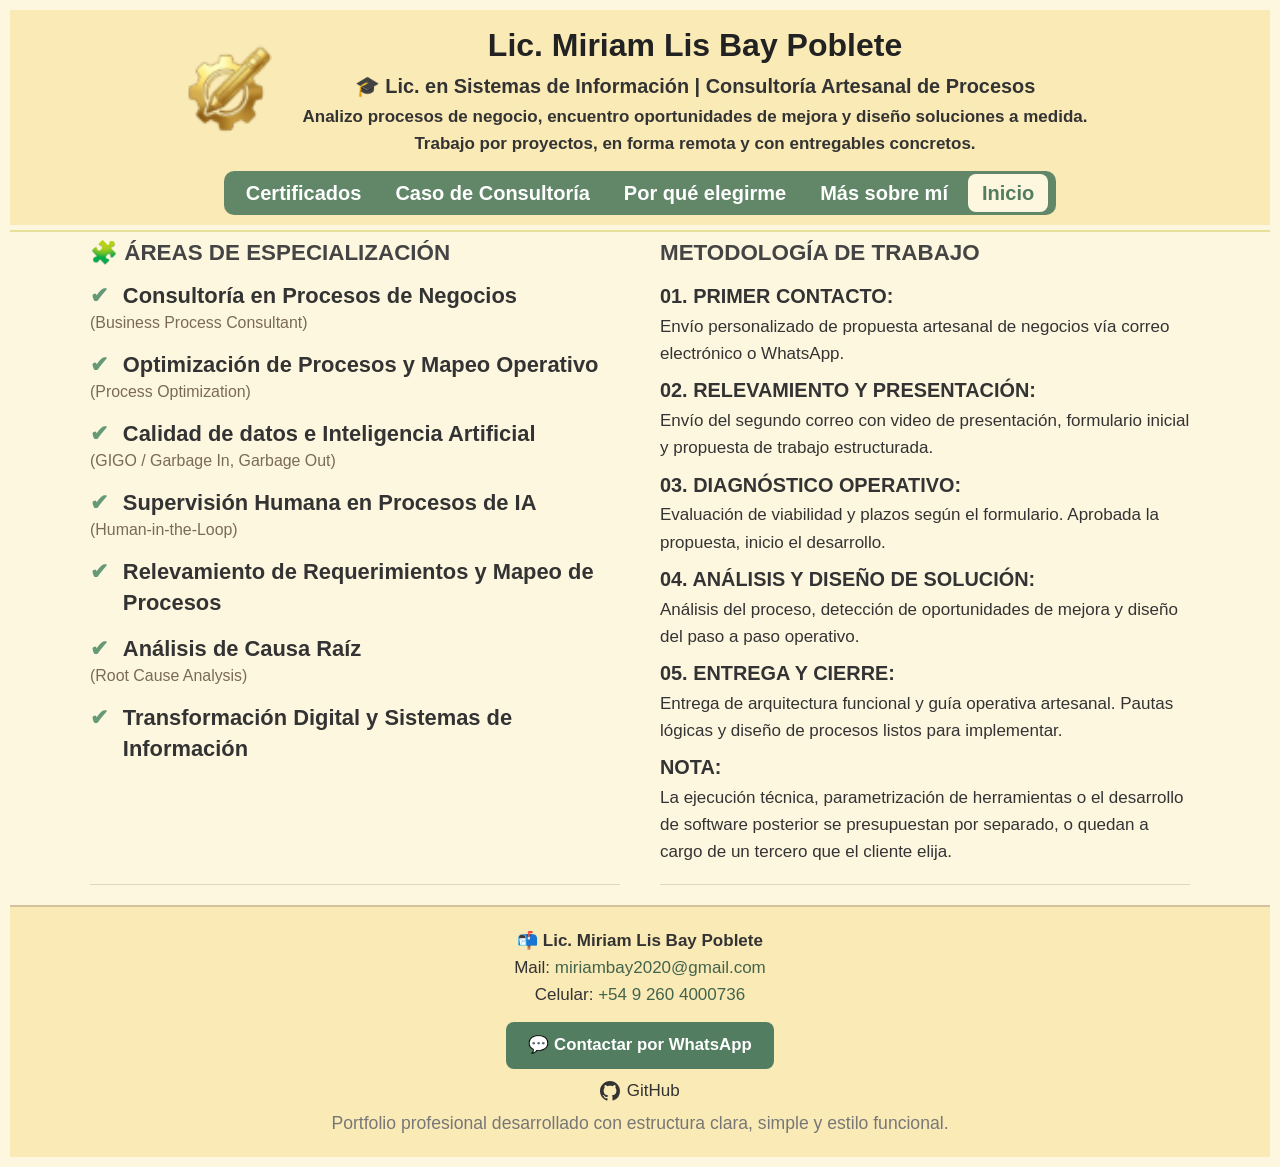
<file: index.html>
<!DOCTYPE html>
<html lang="es">
<head>
  <meta charset="UTF-8" />
  <meta name="viewport" content="width=device-width, initial-scale=1.0" />
  <title>Portfolio de Miriam Lis Bay Poblete</title>
  <link rel="stylesheet" href="style.css" />
  <!-- Favicon -->
  <link rel="icon" href="favicon.ico" sizes="any" />
  <link rel="icon" type="image/png" href="favicon.png" />
  <link rel="apple-touch-icon" href="apple-touch-icon.png" />
  <meta name="description" content="Servicios freelance en sistemas, diseño web y optimización técnico-administrativa. Portfolio profesional de Miriam Lis Bay.">
</head>
<body>

  <header>
    <div class="header-brand">
      <img class="logo" src="logo.png" width="90" height="90" alt="Logo de Miriam Lis Bay Poblete, Consultoría Artesanal de Procesos: un engranaje con un lápiz" />
      <div class="header-textos">
        <h1>Lic. Miriam Lis Bay Poblete</h1>
        <h3>🎓 Lic. en Sistemas de Información | Consultoría Artesanal de Procesos</h3>
        <h4>Analizo procesos de negocio, encuentro oportunidades de mejora y diseño soluciones a medida. Trabajo por proyectos, en forma remota y con entregables concretos.</h4>
      </div>
    </div>

    <!-- Barra de navegación superior -->
  <nav class="top-nav" aria-label="Menú principal">
    <a class="nav-link" href="#certificados">Certificados</a>
    <a class="nav-link" href="#casos">Caso de Consultoría</a>
    <a class="nav-link" href="#habilidades">Por qué elegirme</a>
    <a class="nav-link" href="#mas-sobre-mi">Más sobre mí</a>
    <a class="nav-link" href="#inicio">Inicio</a>
  </nav>
  </header>
  <hr>

  <!-- ====== PESTAÑA: MÁS SOBRE MÍ (antes portfolio.pdf) ====== -->
  <section id="mas-sobre-mi" class="panel">
    <h2>Más sobre mí</h2>
    <p class="panel-sub">Licenciada en Sistemas de Información | Business Process Consultant</p>
    <p>Soy Licenciada en Sistemas de Información e hija de comerciante. Conozco la lógica de los procesos y también la realidad del mostrador, gracias a mis años de trayectoria en el mundo corporativo. Hoy pongo esa experiencia al servicio de negocios que buscan ganar claridad, optimizar su día a día y crecer de forma ordenada.</p>
    <p class="filosofia"><strong>Filosofía de trabajo:</strong> Primero comprender. Después simplificar. Luego organizar. Y recién al final, automatizar.</p>

    <h3>Formación y capacitación</h3>
    <ul class="panel-list">
      <li>Licenciada en Sistemas de Información | Analista de Sistemas | Programadora</li>
      <li>Formación complementaria en HTML, CSS, Git, GitHub y Herramientas Ágiles</li>
      <li>Inteligencia Artificial para la Productividad (Nivel Inicial y Avanzado)</li>
      <li>Inglés Técnico intermedio (lectura de documentación técnica)</li>
    </ul>

    <h3>Cómo trabajo</h3>
    <p>No vendo software ni herramientas prefabricadas. Analizo la forma en que su empresa opera, detecto oportunidades de mejora y diseño soluciones adaptadas a la realidad de su negocio para agilizar procesos y documentar el conocimiento.</p>

    <h3>Qué recibe el cliente</h3>
    <ul class="panel-list">
      <li>Diagnóstico integral del proceso actual e identificación de oportunidades de mejora.</li>
      <li>Mapa o diagrama del proceso con propuesta de trabajo adaptada.</li>
      <li>Documentación clara, paso a paso, y recomendaciones funcionales de automatización.</li>
    </ul>

  <h3>Dónde puedo ayudarle</h3>
<ul class="panel-list">
  <li><strong>Tareas administrativas repetitivas:</strong> liberar tiempo para dedicarlo a lo comercial.</li>
  <li><strong>Información en varias planillas:</strong> reunirla en un solo lugar para contar con números claros.</li>
  <li><strong>Procesos que dependen de una sola persona:</strong> Tareas informales que generan demoras o contratiempos cuando alguien falta.</li>
  <li><strong>Atención al cliente:</strong> armar un flujo ordenado para que cada consulta o pedido reciba su respuesta a tiempo.</li>
  <li><strong>Documentación del paso a paso:</strong> formalizar cómo se trabaja para que todo marche sin fricciones.</li>
</ul>

    <h3>Mi perfil profesional</h3>
    <p>LinkedIn: <a href="https://linkedin.com/in/miriambay" target="_blank" rel="noopener noreferrer">linkedin.com/in/miriambay</a></p>

    <p class="volver"><a href="#inicio">← Volver al inicio</a></p>
  </section>

  <!-- ====== PESTAÑA: HABILIDADES ADQUIRIDAS (antes por-que-miriam.pdf) ====== -->
  <section id="habilidades" class="panel">
    <h2>¿Por qué Miriam Lis Bay Poblete?</h2>
    <p>Con más de 25 años de trayectoria en entornos empresariales aplicando normas Kaizen —el sistema de trabajo enfocado a la calidad originado en Toyota— y estándares internacionales, mi forma de trabajar no parte de la teoría: nace de haber estado dentro de las empresas resolviendo situaciones críticas. Durante años me dediqué a ordenar procesos, eliminar fricciones y optimizar tiempos y costos para que cada negocio funcione de manera fluida, coordinada y previsible.</p>
    <p>Hoy elijo ejercer esa experiencia de forma independiente, en modalidad remota, ofreciendo el mismo nivel de exigencia con la flexibilidad de trabajar por proyecto.</p>

    <h3>Trayectoria comprobable</h3>
    <ul class="panel-list">
      <li><strong>Auditorías externas:</strong> calificaciones de 10/10 bajo estándares internacionales de Bureau Veritas y Door Training.</li>
      <li><strong>Gestión bajo presión:</strong> convocada para resolver una situación crítica en una sucursal de la red Peugeot; se diseñó e implementó una estrategia que permitió alcanzar 56 patentamientos en un mes, con cero errores registrales, el mejor resultado histórico de esa sucursal.</li>
      <li><strong>Mejora continua sostenida:</strong> posicioné una sucursal en el 3er puesto nacional de satisfacción del cliente (ranking Peugeot-Citroën Argentina) durante 6 meses consecutivos.</li>
      <li><strong>Liderazgo de equipos:</strong> dirección de equipos de hasta 14 personas, con responsabilidad sobre administración, créditos, cobranzas, tesorería y compras.</li>
      <li><strong>Entornos de alta exigencia:</strong> gestión documental y cumplimiento normativo en sectores regulados como salud y energía (YPF, UTN, hospitales).</li>
      <li><strong>Gestión de calidad en atención al cliente:</strong> a cargo de un equipo que realizaba relevamientos postventa para generar métricas, mejorar procesos puntuales y dar seguimiento directo al personal según los focos auditados por la marca.</li>
      <li><strong>Diseño de canales de venta:</strong> diseño de la base de datos de inventario y la estrategia de catálogo digital en Mercado Libre, que superó las ventas de mostrador tradicional en su primer mes.</li>
    </ul>

    <h3>Mi enfoque</h3>
    <p>El trabajo se apoya en herramientas de mejora continua y análisis de causa raíz, adaptadas a la escala y los recursos reales de cada organización, no a un ideal teórico. El objetivo no es imponer una metodología externa, sino auditar lo que ya existe y hacerlo más eficiente.</p>

    <p class="volver"><a href="#inicio">← Volver al inicio</a></p>
  </section>

  <!-- ====== PESTAÑA: CERTIFICADOS (carrusel) ======
       Para agregar un certificado: copiá un bloque <article class="slide"> completo,
       pegalo debajo del último y cambiá la imagen, el título y los textos.
       El carrusel (carrusel.js) cuenta los certificados solo, no hay que tocar nada más. -->
  <section id="certificados" class="panel">
    <h2>Certificados</h2>
    <p>Títulos y cursos que respaldan mi formación.</p>

    <div class="carrusel" aria-roledescription="carrusel" aria-label="Certificados">
      <button class="flecha ant" aria-label="Certificado anterior">‹</button>
      <div class="ventana">
        <div class="pista" id="pista">
        <article class="slide">
          <img loading="lazy" src="certificados/titulo-universitario.jpg" alt="Título universitario" onerror="this.style.display='none'">
          <h3>Licenciada en Sistemas de Información</h3>
          <p>Título universitario</p>
          <a class="boton" href="certificados/titulo-universitario.jpg" target="_blank" rel="noopener">Ver certificado</a>
        </article>

        <article class="slide">
          <img loading="lazy" src="certificados/analitico-universitario.jpg" alt="Analítico universitario" onerror="this.style.display='none'">
          <h3>Analítico universitario</h3>
          <p>Detalle de materias cursadas (PDF completo, 3 páginas)</p>
          <a class="boton" href="certificados/analitico-universitario-completo.pdf" target="_blank" rel="noopener">Ver analítico completo</a>
        </article>

        <article class="slide">
          <img loading="lazy" src="certificados/ia-inicial.jpg" alt="Certificado Inteligencia Artificial para la Productividad, nivel Inicial" onerror="this.style.display='none'">
          <h3>Inteligencia Artificial para la Productividad Inicial</h3>
          <p>Octubre 2025</p>
          <a class="boton" href="certificados/ia-inicial.jpg" target="_blank" rel="noopener">Ver certificado</a>
        </article>

        <article class="slide">
          <img loading="lazy" src="certificados/ia-avanzado.jpg" alt="Certificado Inteligencia Artificial para la Productividad, nivel Avanzado" onerror="this.style.display='none'">
          <h3>Inteligencia Artificial para la Productividad Avanzado</h3>
          <p>Octubre 2025</p>
          <a class="boton" href="certificados/ia-avanzado.jpg" target="_blank" rel="noopener">Ver certificado</a>
        </article>

        <article class="slide">
          <img loading="lazy" src="certificados/habilidades-socioemocionales.jpg" alt="Certificado Habilidades Socioemocionales" onerror="this.style.display='none'">
          <h3>Habilidades socioemocionales</h3>
          <p>Curso</p>
          <a class="boton" href="certificados/habilidades-socioemocionales.jpg" target="_blank" rel="noopener">Ver certificado</a>
        </article>

        <article class="slide">
          <img loading="lazy" src="certificados/ingles-modulo-3.jpg" alt="Inglés" onerror="this.style.display='none'">
          <h3>Inglés</h3>
          <p>Inglés, Módulo 3 (Potrero Digital)</p>
          <a class="boton" href="certificados/ingles-modulo-3.jpg" target="_blank" rel="noopener">Ver certificado</a>
        </article>

        <article class="slide">
          <img loading="lazy" src="certificados/teletrabajo.jpg" alt="Certificado Curso de Teletrabajo" onerror="this.style.display='none'">
          <h3>Curso de Teletrabajo</h3>
          <p>Keiwebco</p>
          <a class="boton" href="certificados/teletrabajo.jpg" target="_blank" rel="noopener">Ver certificado</a>
        </article>

        <article class="slide">
          <img loading="lazy" src="certificados/front-end.jpg" alt="Certificado Front-End" onerror="this.style.display='none'">
          <h3>Front-End</h3>
          <p>Potrero Digital</p>
          <a class="boton" href="certificados/front-end.jpg" target="_blank" rel="noopener">Ver certificado</a>
        </article>

      
        </div>
      </div>
      <button class="flecha sig" aria-label="Certificado siguiente">›</button>
      <div class="puntos" id="puntos"></div>
      <div class="contador" id="contador" aria-live="polite"></div>
    </div>

    <p class="volver"><a href="#inicio">← Volver al inicio</a></p>
  </section>

  <!-- ====== PESTAÑA: CASOS DE CONSULTORÍA ======
       Para agregar otro caso: copiá un bloque <article class="caso"> completo
       (desde <article hasta </article>), pegalo debajo del último y cambiá los textos. -->
  <section id="casos" class="panel">
    <h2>Casos de Consultoría</h2>

    <!-- ===== CASO 1 ===== -->
    <article class="caso">
      <h3>Optimización de Inventario, Despacho y Flujo de Caja</h3>
      <p class="caso-sector">Sector: Ferretería Industrial</p>

      <h4>Situación</h4>
      <p>La empresa convivía con diferencias frecuentes entre el stock disponible y el stock registrado, lo que generaba demoras en la preparación de pedidos, ajustes en las entregas y ventas que no llegaban a concretarse por desajustes de inventario.</p>

      <h4>Intervención</h4>
      <p>Se realizó un análisis integral del proceso operativo para identificar las fuentes de inconsistencia y se diseñó una solución a medida utilizando exclusivamente las herramientas informáticas con las que ya disponía el cliente, logrando una inversión nula en licencias de software o infraestructura nueva. El proyecto se estructuró de manera 100% autogestionable sobre los recursos existentes, con opciones modulares de automatización opcionales para cuando el crecimiento lo requiera.</p>

      <h4>Resultados</h4>
      <ul class="panel-list">
        <li><strong>Retorno de inversión inmediato:</strong> al no requerir infraestructura ni licencias nuevas, el ahorro que se logra al cuidar mejor el inventario permite que la consultoría se autofinancie desde el primer mes.</li>
        <li><strong>Reducción en el tiempo de procesamiento y despacho de pedidos,</strong> mediante la normalización del stock real y el nominal, a través de un conteo eficiente y eficaz planteado paso a paso por la consultora.</li>
        <li><strong>Reducción significativa de las diferencias de inventario,</strong> optimizando la base de datos maestra sobre el Excel operativo y mejorando el flujo de información con documentación fiable y organizada por sectores.</li>
        <li><strong>Mayor confiabilidad para la toma de decisiones:</strong> control total sobre los costos y márgenes de ganancia reales, con seguimiento en tiempo real de las etapas ejecutadas por el personal operativo.</li>
      </ul>
    </article>
    <!-- ===== FIN CASO 1 ===== -->

    <p class="volver"><a href="#inicio">← Volver al inicio</a></p>
  </section>

<main class="grid-layout">
  <section id="areas">
    <h2>🧩 ÁREAS DE ESPECIALIZACIÓN</h2>
    <ul>
          <li><h3>Consultoría en Procesos de Negocios</h3> <span class="en">(Business Process Consultant)</span></li>
          <li><h3>Optimización de Procesos y Mapeo Operativo</h3> <span class="en">(Process Optimization)</span></li>
          <li><h3>Calidad de datos e Inteligencia Artificial</h3> <span class="en">(GIGO / Garbage In, Garbage Out)</span></li>
          <li><h3>Supervisión Humana en Procesos de IA</h3> <span class="en">(Human-in-the-Loop)</span></li>
          <li><h3>Relevamiento de Requerimientos y Mapeo de Procesos</h3></li>
          <li><h3>Análisis de Causa Raíz</h3> <span class="en">(Root Cause Analysis)</span></li>
          <li><h3>Transformación Digital y Sistemas de Información</h3></li>
        </ul>
    </section>

  <section id="metodologia">
    <h2>METODOLOGÍA DE TRABAJO</h2>
    <ul>
      <li><h3>01. PRIMER CONTACTO:</h3> Envío personalizado de propuesta artesanal de negocios vía correo electrónico o WhatsApp.</li>
      <li><h3>02. RELEVAMIENTO Y PRESENTACIÓN:</h3> Envío del segundo correo con video de presentación, formulario inicial y propuesta de trabajo estructurada.</li>
      <li><h3>03. DIAGNÓSTICO OPERATIVO:</h3> Evaluación de viabilidad y plazos según el formulario. Aprobada la propuesta, inicio el desarrollo.</li>
      <li><h3>04. ANÁLISIS Y DISEÑO DE SOLUCIÓN:</h3> Análisis del proceso, detección de oportunidades de mejora y diseño del paso a paso operativo.</li>
      <li><h3>05. ENTREGA Y CIERRE:</h3> Entrega de arquitectura funcional y guía operativa artesanal. Pautas lógicas y diseño de procesos listos para implementar. </li>
      <li><h3>NOTA:</h3> La ejecución técnica, parametrización de herramientas o el desarrollo de software posterior se presupuestan por separado, o quedan a cargo de un tercero que el cliente elija.</li>
    </ul>
  </section>
</main>

<footer>
  <div class="contact">
    <h4>📬 Lic. Miriam Lis Bay Poblete</h4>
    <p>Mail: <a href="mailto:miriambay2020@gmail.com">miriambay2020@gmail.com</a><br>
       Celular: <a href="https://wa.me/5492604000736?text=Hola%20Miriam%2C%20vi%20tu%20portfolio%20y%20quisiera%20consultarte%20por%20un%20proyecto." target="_blank" rel="noopener noreferrer">+54 9 260 4000736</a>
    </p>
    <p class="cta-whatsapp"><a class="btn-whatsapp" href="https://wa.me/5492604000736?text=Hola%20Miriam%2C%20vi%20tu%20portfolio%20y%20quisiera%20consultarte%20por%20un%20proyecto." target="_blank" rel="noopener noreferrer">💬 Contactar por WhatsApp</a></p>

    <div class="social-links">
      <!-- Enlace a perfil de GitHub con icono SVG embebido -->
      <a class="social-link" href="https://github.com/miriambay" target="_blank" rel="noopener noreferrer" aria-label="GitHub Miriam Lis Bay">
        <svg class="github-icon" height="20" viewBox="0 0 16 16" width="20" aria-hidden="true" fill="currentColor" xmlns="http://www.w3.org/2000/svg">
          <path fill-rule="evenodd"
            d="M8 0C3.58 0 0 3.58 0 8c0 3.54 2.29 6.53 5.47 7.59.4.07.55-.17.55-.38
            0-.19-.01-.82-.01-1.49-2.01.37-2.53-.49-2.69-.94-.09-.23-.48-.94-.82-1.13-.28-.15-.68-.52
            -.01-.53.63-.01 1.08.58 1.23.82.72 1.21 1.87.87 2.33.66.07-.52.28-.87.51-1.07-1.78-.2-3.64-.89-3.64-3.95
            0-.87.31-1.59.82-2.15-.08-.2-.36-1.02.08-2.12 0 0 .67-.21 2.2.82.64-.18 1.32-.27 2-.27.68 0 1.36.09 2
            .27 1.53-1.04 2.2-.82 2.2-.82.44 1.1.16 1.92.08 2.12.51.56.82 1.27.82 2.15
            0 3.07-1.87 3.75-3.65 3.95.29.25.54.73.54 1.48 0 1.07-.01 1.93-.01 2.2 0
            .21.15.46.55.38A8.013 8.013 0 0 0 16 8c0-4.42-3.58-8-8-8z"></path>
        </svg>
        GitHub
      </a>

    </div>
  </div>

  <p class="footer-note">Portfolio profesional desarrollado con estructura clara, simple y estilo funcional.</p>
</footer>

  <script src="carrusel.js" defer></script>
</body>
</html>
</file>
<file: style.css>
/* 🔤 FUENTES GOOGLE FONTS */
@import url('https://fonts.googleapis.com/css2?family=Inter:wght@400;600&display=swap');
@import url('https://fonts.googleapis.com/css2?family=Roboto+Mono&display=swap');

/* 🎨 PALETA DE COLORES CON VARIABLES */
:root {
  --crema-suave: #fef7e0;       
  --crema-profunda: #faeab6;   
  --borde-claro: #fef7e0;
  --borde-suave: #e5e196;
  --borde-sección: #e0d6b8;
  --borde-footer: #d4c29c;

  --texto-principal: #333;
  --texto-encabezado: #222;
  --texto-secundario: #555;
  --texto-sección: #444;
  --texto-acerca: #0a233b;
  --texto-footer: #777;

  --enlace: color-mix(in srgb, var(--verde-oliva-oscuro) 80%, black);
  --verde-oliva: #669A77;
  --verde-oliva-oscuro: #527D60;
}

/* Universal*/
* {
  margin: 0;
  padding: 0;
  box-sizing: border-box;
}

/* Tipografía y fondo */
body {
  font-family: 'Segoe UI', sans-serif;
  font-size: 17px;
  line-height: 1.6;
  background-color: var(--crema-suave);
  color: var(--texto-principal);
  padding: 10px;
}

/* Encabezado */
header {
  background-color: var(--crema-profunda);
  padding: 10px;
  text-align: center;
  border-bottom: 2px solid var(--borde-claro);
}

header h1 {
  font-size: 2rem;
  color: var(--texto-encabezado);
}

header p {
  font-size: 1rem;
  color: var(--texto-secundario);
}

/* Forzamos tamaño grande, color azul y subrayado en todos los enlaces del menú */
.top-nav a, 
.nav-link {
    font-size: 1.25rem !important; /* Tamaño cómodo y visible para todo el menú */
    color: #ffffff !important;
    text-decoration: none !important;
    transition: color 0.2s ease-in-out, text-decoration 0.2s ease-in-out;
}

/* Efecto al pasar el mouse por encima */
.top-nav a:hover, 
.nav-link:hover {
    color: #ffffff !important;
    text-decoration: none !important;
}

/* Barra de navegación */
.top-nav {
  display: flex;
  gap: 6px;
  justify-content: center;
  flex-wrap: wrap;
  margin: 14px auto 0;
  width: fit-content;
  max-width: 100%;
  background-color: rgba(82, 125, 96, 0.9);  /* respaldo para navegadores muy viejos */
  background-color: color-mix(in srgb, var(--verde-oliva-oscuro) 90%, transparent);  /* sigue la variable: semitransparente */
  border-radius: 10px;
  padding: 3px 8px;
}

.top-nav .nav-link {
  background: transparent;
  padding: 6px 14px;
  line-height: 1.3;
  border-radius: 8px;
  color: #ffffff;
  text-decoration: none;
  font-weight: 700;
  font-size: 0.95rem;
}

.top-nav .nav-link:hover {
  background-color: rgba(255, 255, 255, 0.2);
}

.top-nav .nav-link:focus-visible {
  outline: 3px solid #ffffff;
  outline-offset: 2px;
}

/* Separadores */
hr {
  border: none;
  border-top: 2px solid var(--borde-suave);
  margin: 3px 0;
}

.grid-layout {
  display: grid;
  grid-template-columns: 1fr 1fr;
  gap: 40px;
  margin-bottom: 20px;

  max-width: 1100px;
  margin-left: auto;
  margin-right: auto;
  aling-items: start;
}

/* Secciones */
main section {
  padding-bottom: 10px;
  border-bottom: 1px solid var(--borde-sección);
}

main h2 {
  font-size: 1.4rem;
  margin-bottom: 10px;
  color: var(--texto-sección);
}

/* Listas */
ul {
  list-style: none;
  padding-left: 0;
}

ul li {
  margin-bottom: 8px;
}

.acerca {
  font-weight: bold;
  color: var(--texto-acerca);
  font-size: 20px;
}
#areas ul li {
  font-weight: bold;
  font-size: 1.17rem;
  margin-bottom: 16px;
  line-height: 1.4;
}
  /* Enlaces */
a {
  color: var(--enlace);
  text-decoration: none;
  font-size: 20px;
}

a:hover {
  text-decoration: underline;
}

/* Contacto */
section p {
  margin-top: 10px;
}

/* Footer */
footer {
  background-color: var(--crema-profunda);
  text-align: center;
  padding: 20px;
  border-top: 2px solid var(--borde-footer);
}

.footer-note {
  font-size: 1.1rem;
  color: var(--texto-footer);
  margin-top: 5px;
}

/* Social links */
.social-links { margin-top: 0.5rem; display: flex; gap: 0.75rem; align-items: center; justify-content: center; }
.social-link { color: inherit; text-decoration: none; display: inline-flex; gap: 0.4rem; align-items: center; }
.social-link:hover { text-decoration: underline; }
.github-icon { display: inline-block; vertical-align: middle; }
.github-projects ul { list-style: disc; padding-left: 1.2rem; }

/*Responsive vertical */
@media screen and (max-width: 600px) {
  .grid-layout {
    grid-template-columns: 1fr; /* Una sola columna */
    gap: 20px; /* Espacio más reducido entre bloques */
    padding-right: 20px; /* Aumenta el aire derecho */
  padding-left: 10px; 
  }

  header h1 {
    font-size: 1.6rem; /* Título compacto */
  }

  header p {
    font-size: 0.9rem;
  }

  main h2 {
    font-size: 1.2rem;
  }

  .acerca {
    font-size: 1.1rem;
  }

  a {
    font-size: 1rem;
  }

  .footer-note {
    font-size: 0.9rem;
  }

  /* Navegación en móvil: enlaces apilados y centrados */
  .top-nav { gap: 2px; padding: 4px 6px; }
  .top-nav .nav-link { padding: 8px 12px; font-size: 1.05rem !important; }
}

/* Responsive landscape (horizontal hasta 767px) */
/* 📱 Landscape mobile (horizontal hasta 767px) */
@media screen and (max-width: 1100px) and (orientation: landscape) {
  .grid-layout {
    grid-template-columns: 1fr;       /* Una sola columna para evitar desbalance */
    gap: 20px;                         /* Espacio suave entre bloques */
    width: 100%;                       /* Ocupa todo el ancho disponible */
    max-width: none;                   /* Elimina el límite de 800px o 950px */
    padding: 0 20px;                   /* Aire lateral */
    margin: 0 auto;                    /* Centrado suave */
    justify-content: start;           /* Alineación natural */
  }

  main section {
    padding-right: 20px;
  }
}

/* Celulares plegables tipo libro (modo plegado: angosto y muy alto) */
@media screen and (max-width: 900px) and (min-height: 2000px) {
  /* Ej: Galaxy Z Fold7 cerrado (840x2260) */
  .grid-layout {
    max-width: 800px;        
    grid-template-columns: 1fr;
    gap: 20px;
    padding: 0 20px;
    margin: 0 auto;
  }
}

/* Celulares plegables tipo libro (modo desplegado: pantalla amplia) */
@media screen and (min-width: 1800px) and (min-height: 2000px) {
  /* Ej: Galaxy Z Fold7 abierto (1800x2200), HONOR Magic V3 abierto */
  .grid-layout {
    max-width: 1600px;       
    grid-template-columns: repeat(3, 1fr);  /* Si el contenido lo permite */
    gap: 40px;
    padding: 0 40px;
    margin: 0 auto;
  }
}


/* 📄 PESTAÑAS "Más sobre mí" y "Habilidades adquiridas" (sin JavaScript) */
.panel {
  display: none;
  max-width: 800px;
  margin: 20px auto;
  padding: 0 20px 10px;
}

/* Se muestra solo cuando el enlace del menú apunta a ella */
.panel:target {
  display: block;
}

/* Cuando hay una pestaña abierta, se oculta el contenido de inicio */
.panel:target ~ main {
  display: none;
}

.panel h2 {
  font-size: 1.6rem;
  color: var(--texto-sección);
  margin-bottom: 6px;
}

.panel h3 {
  font-size: 1.2rem;
  color: var(--texto-acerca);
  margin-top: 22px;
  margin-bottom: 6px;
}

.panel p {
  margin-top: 10px;
}

.panel-sub {
  font-weight: 600;
  color: var(--texto-secundario);
}

.filosofia {
  background-color: var(--crema-profunda);
  border-left: 4px solid var(--borde-footer);
  padding: 10px 14px;
  border-radius: 6px;
}

.panel-list {
  list-style: disc;
  padding-left: 1.4rem;
}

.panel-list li {
  margin-bottom: 10px;
}

.volver {
  margin-top: 28px;
}

/* 📂 CASOS DE CONSULTORÍA */
.caso {
  background-color: var(--crema-profunda);
  border: 1px solid var(--borde-footer);
  border-radius: 10px;
  padding: 8px 20px 18px;
  margin-top: 18px;
  margin-bottom: 24px;
}

.caso h3 {
  margin-top: 12px;
}

.caso-sector {
  display: inline-block;
  background-color: var(--crema-suave);
  border: 1px solid var(--borde-footer);
  border-radius: 20px;
  padding: 2px 12px;
  font-size: 0.95rem;
  font-weight: 600;
  color: var(--texto-secundario);
}

.caso h4 {
  margin-top: 18px;
  font-size: 1rem;
  text-transform: uppercase;
  letter-spacing: 0.05em;
  color: var(--texto-acerca);
  border-bottom: 1px solid var(--borde-footer);
  padding-bottom: 3px;
}

/* 🖼️ LOGO EN EL ENCABEZADO: al costado del texto, sin alargar la página */
.header-brand {
  display: flex;
  align-items: center;
  justify-content: center;
  gap: 20px;
}

.header-brand .logo {
  width: 90px;
  height: 90px;
  flex-shrink: 0;
}

.header-textos {
  text-align: center;
  max-width: 800px;
}

/* En celulares el logo pasa arriba, centrado y más chico */
@media screen and (max-width: 600px) {
  .header-brand {
    flex-direction: column;
    gap: 6px;
  }

  .header-brand .logo {
    width: 64px;
    height: 64px;
  }
}

/* 🔤 Subtítulos en inglés: más chicos, sin negrita y en gris cálido */
#areas ul li .en {
  display: block;
  font-size: 0.85em;
  font-weight: 400;
  color: #7a6b55;
}

/* 💬 Botón de WhatsApp en el footer */
.cta-whatsapp {
  margin-top: 14px;
}

.btn-whatsapp {
  display: inline-block;
  background-color: var(--verde-oliva-oscuro);
  color: #ffffff;
  font-size: 1.05rem;
  font-weight: 600;
  padding: 10px 22px;
  border-radius: 8px;
  text-decoration: none;
  transition: background-color 0.2s ease-in-out;
}

.btn-whatsapp:hover {
  background-color: #42644d;
  background-color: color-mix(in srgb, var(--verde-oliva-oscuro) 80%, black);
  color: #ffffff;
  text-decoration: none;
}

/* 🎠 CARRUSEL DE CERTIFICADOS (acotado a la sección #certificados) */
#certificados .carrusel { position: relative; margin-top: 16px; }
#certificados .ventana { overflow: hidden; border: 1px solid var(--borde-sección); border-radius: 8px; }
#certificados .pista { display: flex; transition: transform .35s ease; }
#certificados .slide { min-width: 100%; padding: 20px; text-align: center; }
#certificados .slide img { max-width: 100%; max-height: 380px; border: 1px solid var(--borde-sección); }
#certificados .slide h3 { margin: 12px 0 2px; font-size: 1.15rem; color: var(--texto-sección); }
#certificados .slide p { margin: 0 0 12px; color: var(--texto-secundario); }

#certificados .boton { display: inline-block; padding: 8px 16px; background: var(--verde-oliva-oscuro); color: #fff; border-radius: 6px; font-size: 1rem; text-decoration: none; }
#certificados .boton:hover, #certificados .boton:focus { text-decoration: none; background: #42644d; background: color-mix(in srgb, var(--verde-oliva-oscuro) 80%, black); }

#certificados .flecha { position: absolute; z-index: 2; top: 42%; width: 40px; height: 40px; border: 0; border-radius: 50%; background: var(--verde-oliva-oscuro); color: #fff; font-size: 1.4rem; cursor: pointer; }
#certificados .flecha:hover { background: #42644d; background: color-mix(in srgb, var(--verde-oliva-oscuro) 80%, black); }
#certificados .flecha.ant { left: -8px; }
#certificados .flecha.sig { right: -8px; }

#certificados .puntos { display: flex; justify-content: center; gap: 8px; margin-top: 12px; }
#certificados .puntos button { width: 12px; height: 12px; padding: 0; border: 0; border-radius: 50%; background: var(--borde-footer); cursor: pointer; }
#certificados .puntos button.activo { background: var(--verde-oliva-oscuro); }
#certificados .contador { text-align: center; margin-top: 6px; font-size: .9rem; color: var(--texto-secundario); }

#certificados button:focus-visible, #certificados a:focus-visible { outline: 3px solid var(--verde-oliva-oscuro); outline-offset: 2px; }
@media (prefers-reduced-motion: reduce) { #certificados .pista { transition: none; } }

/* ✔ Tildes de "Áreas de especialización": ahora son texto, así toman el verde oliva */
#areas ul li h3 {
  padding-left: 1.5em;
  text-indent: -1.5em;
}

#areas ul li h3::before {
  content: "\2714\FE0E\00a0";
  color: var(--verde-oliva);
  display: inline-block;
  width: 1.5em;
  text-indent: 0;
}

/* 📍 La opción del menú de la sección abierta queda resaltada */
body:has(#certificados:target) .nav-link[href="#certificados"],
body:has(#casos:target) .nav-link[href="#casos"],
body:has(#habilidades:target) .nav-link[href="#habilidades"],
body:has(#mas-sobre-mi:target) .nav-link[href="#mas-sobre-mi"],
body:not(:has(.panel:target)) .nav-link[href="#inicio"] {
  background-color: var(--crema-suave);
  color: var(--verde-oliva-oscuro) !important;
}

/* 🔠 Enlaces dentro de párrafos, listas y pie: toman el tamaño del texto que los rodea */
p a, li a, footer a {
  font-size: inherit;
}
</file>
